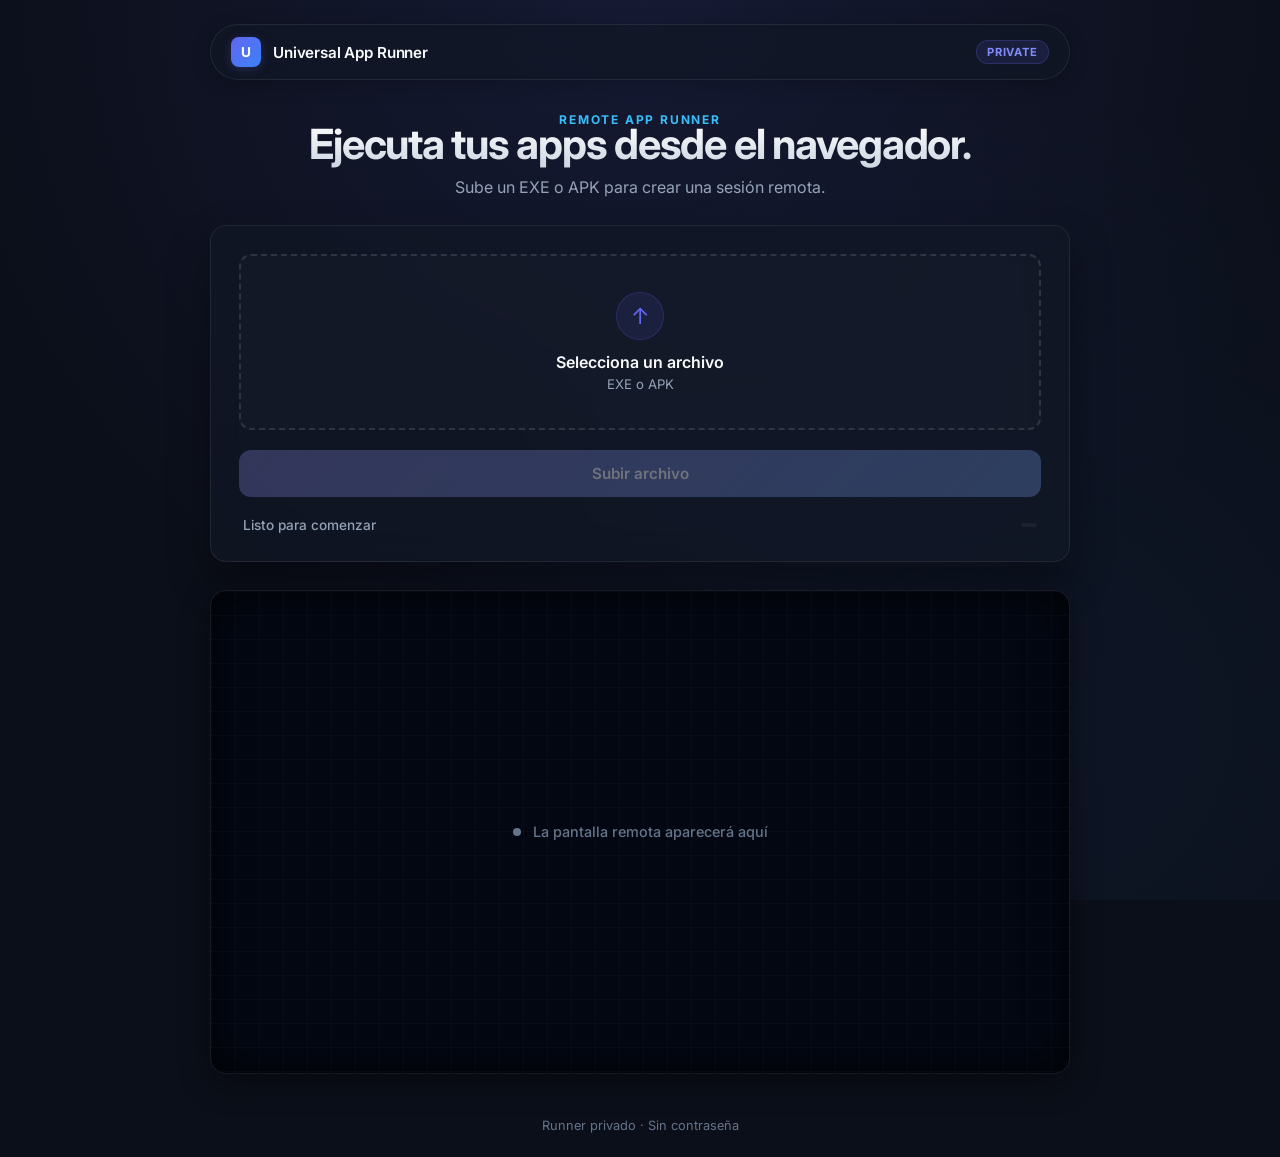
<file: index.html>
<!doctype html>
<html lang="es">
<head>
  <meta charset="utf-8">
  <meta name="viewport" content="width=device-width, initial-scale=1">
  <meta name="theme-color" content="#0b0f19">
  <title>Universal App Runner</title>
  
  <!-- Fuente Google Inter para legibilidad premium -->
  <link rel="preconnect" href="https://fonts.googleapis.com">
  <link rel="preconnect" href="https://fonts.gstatic.com" crossorigin>
  <link href="https://fonts.googleapis.com/css2?family=Inter:wght@300;400;500;600;700&display=swap" rel="stylesheet">

  <style>
    :root {
      --bg-dark: #0b0f19;
      --bg-card: rgba(18, 24, 38, 0.7);
      --border-card: rgba(255, 255, 255, 0.08);
      --border-card-hover: rgba(99, 102, 241, 0.3);
      --primary: #6366f1;
      --primary-hover: #4f46e5;
      --primary-glow: rgba(99, 102, 241, 0.25);
      --accent: #3b82f6;
      --text-main: #f8fafc;
      --text-muted: #94a3b8;
      --text-dim: #64748b;
      --success: #10b981;
      --radius-lg: 16px;
      --radius-md: 12px;
      --transition: all 0.25s cubic-bezier(0.4, 0, 0.2, 1);
    }

    * {
      box-sizing: border-box;
      margin: 0;
      padding: 0;
    }

    body {
      font-family: 'Inter', -apple-system, BlinkMacSystemFont, sans-serif;
      background-color: var(--bg-dark);
      color: var(--text-main);
      min-height: 100vh;
      display: flex;
      flex-direction: column;
      align-items: center;
      justify-content: center;
      background-image: 
        radial-gradient(circle at 50% 0%, rgba(99, 102, 241, 0.12) 0%, transparent 65%),
        radial-gradient(circle at 80% 80%, rgba(59, 130, 246, 0.06) 0%, transparent 50%);
      background-attachment: fixed;
      overflow-x: hidden;
      padding: 24px 16px;
    }

    .app-shell {
      width: 100%;
      max-width: 860px;
      display: flex;
      flex-direction: column;
      gap: 32px;
      margin: 0 auto;
    }

    .topbar {
      display: flex;
      align-items: center;
      justify-content: space-between;
      padding: 12px 20px;
      background: var(--bg-card);
      backdrop-filter: blur(12px);
      -webkit-backdrop-filter: blur(12px);
      border: 1px solid var(--border-card);
      border-radius: 999px;
      box-shadow: 0 4px 20px rgba(0, 0, 0, 0.2);
    }

    .brand {
      display: flex;
      align-items: center;
      gap: 12px;
      font-weight: 600;
      font-size: 0.95rem;
      letter-spacing: -0.01em;
    }

    .brand-mark {
      width: 30px;
      height: 30px;
      background: linear-gradient(135deg, var(--primary), var(--accent));
      color: #fff;
      display: flex;
      align-items: center;
      justify-content: center;
      border-radius: 8px;
      font-weight: 700;
      font-size: 0.85rem;
      box-shadow: 0 2px 10px var(--primary-glow);
    }

    .badge {
      font-size: 0.7rem;
      font-weight: 700;
      letter-spacing: 0.08em;
      padding: 4px 10px;
      border-radius: 999px;
      background: rgba(99, 102, 241, 0.12);
      color: #818cf8;
      border: 1px solid rgba(99, 102, 241, 0.25);
      text-transform: uppercase;
    }

    .view {
      display: flex;
      flex-direction: column;
      gap: 28px;
    }

    .eyebrow {
      font-size: 0.75rem;
      font-weight: 700;
      letter-spacing: 0.15em;
      color: #38bdf8;
      text-transform: uppercase;
      text-align: center;
      margin-bottom: -16px;
    }

    h1 {
      font-size: clamp(1.8rem, 4vw, 2.6rem);
      font-weight: 700;
      text-align: center;
      letter-spacing: -0.03em;
      line-height: 1.15;
      background: linear-gradient(180deg, #ffffff 0%, #cbd5e1 100%);
      -webkit-background-clip: text;
      -webkit-text-fill-color: transparent;
    }

    .subtitle {
      text-align: center;
      color: var(--text-muted);
      font-size: 1rem;
      margin-top: -16px;
      font-weight: 400;
    }

    .panel {
      background: var(--bg-card);
      backdrop-filter: blur(16px);
      -webkit-backdrop-filter: blur(16px);
      border: 1px solid var(--border-card);
      border-radius: var(--radius-lg);
      padding: 28px;
      display: flex;
      flex-direction: column;
      gap: 20px;
      box-shadow: 0 20px 40px rgba(0, 0, 0, 0.35);
      transition: var(--transition);
    }

    .dropzone {
      display: flex;
      flex-direction: column;
      align-items: center;
      justify-content: center;
      padding: 36px 20px;
      border: 2px dashed rgba(255, 255, 255, 0.12);
      border-radius: var(--radius-md);
      background: rgba(255, 255, 255, 0.015);
      cursor: pointer;
      transition: var(--transition);
      text-align: center;
      position: relative;
    }

    .dropzone:hover, .dropzone.drag-over {
      border-color: var(--primary);
      background: rgba(99, 102, 241, 0.05);
      transform: translateY(-2px);
    }

    .upload-icon {
      display: inline-flex;
      align-items: center;
      justify-content: center;
      width: 48px;
      height: 48px;
      border-radius: 50%;
      background: rgba(99, 102, 241, 0.1);
      color: var(--primary);
      font-size: 1.4rem;
      margin-bottom: 12px;
      transition: var(--transition);
      border: 1px solid rgba(99, 102, 241, 0.2);
    }

    .dropzone:hover .upload-icon {
      transform: scale(1.1);
      background: var(--primary);
      color: #fff;
    }

    .drop-title {
      font-weight: 600;
      font-size: 1rem;
      color: var(--text-main);
      margin-bottom: 4px;
    }

    .drop-hint {
      font-size: 0.825rem;
      color: var(--text-muted);
    }

    .dropzone input[type="file"] {
      position: absolute;
      width: 100%;
      height: 100%;
      top: 0;
      left: 0;
      opacity: 0;
      cursor: pointer;
    }

    #upload {
      width: 100%;
      padding: 14px 24px;
      border: none;
      border-radius: var(--radius-md);
      background: linear-gradient(135deg, var(--primary), var(--accent));
      color: #ffffff;
      font-size: 0.95rem;
      font-weight: 600;
      font-family: inherit;
      cursor: pointer;
      transition: var(--transition);
      box-shadow: 0 4px 15px var(--primary-glow);
    }

    #upload:hover:not(:disabled) {
      opacity: 0.95;
      transform: translateY(-1px);
      box-shadow: 0 6px 20px var(--primary-glow);
    }

    #upload:active:not(:disabled) {
      transform: translateY(0);
    }

    #upload:disabled {
      opacity: 0.4;
      cursor: not-allowed;
      filter: grayscale(0.5);
      box-shadow: none;
    }

    .status-row {
      display: flex;
      align-items: center;
      justify-content: space-between;
      font-size: 0.85rem;
      color: var(--text-muted);
      padding: 0 4px;
    }

    #status {
      font-weight: 500;
    }

    #session {
      font-family: monospace;
      background: rgba(255, 255, 255, 0.05);
      padding: 2px 8px;
      border-radius: 4px;
      color: #38bdf8;
      font-size: 0.8rem;
    }

    /* Estilo personalizado para la barra de progreso */
    progress {
      width: 100%;
      height: 6px;
      appearance: none;
      -webkit-appearance: none;
      border: none;
      border-radius: 999px;
      overflow: hidden;
      background: rgba(255, 255, 255, 0.08);
    }

    progress::-webkit-progress-bar {
      background: rgba(255, 255, 255, 0.08);
      border-radius: 999px;
    }

    progress::-webkit-progress-value {
      background: linear-gradient(90deg, var(--primary), var(--accent));
      border-radius: 999px;
      transition: width 0.2s ease;
    }

    progress::-moz-progress-bar {
      background: linear-gradient(90deg, var(--primary), var(--accent));
      border-radius: 999px;
    }

    #screen {
      width: 100%;
      aspect-ratio: 16 / 9;
      background: #030712;
      border: 1px solid var(--border-card);
      border-radius: var(--radius-lg);
      position: relative;
      overflow: hidden;
      display: flex;
      align-items: center;
      justify-content: center;
      box-shadow: inset 0 0 40px rgba(0, 0, 0, 0.8), 0 10px 30px rgba(0, 0, 0, 0.4);
    }

    /* Cuadrícula de fondo técnica sutil para el visor */
    #screen::before {
      content: '';
      position: absolute;
      inset: 0;
      background-image: 
        linear-gradient(rgba(255, 255, 255, 0.02) 1px, transparent 1px),
        linear-gradient(90deg, rgba(255, 255, 255, 0.02) 1px, transparent 1px);
      background-size: 24px 24px;
      pointer-events: none;
    }

    .screen-placeholder {
      display: flex;
      align-items: center;
      gap: 12px;
      color: var(--text-dim);
      font-size: 0.9rem;
      font-weight: 500;
      z-index: 1;
    }

    .screen-dot {
      width: 8px;
      height: 8px;
      border-radius: 50%;
      background-color: var(--text-dim);
      transition: var(--transition);
    }

    /* Estado activo con animación de pulso cuando se inicia la transmisión */
    #screen.active .screen-dot {
      background-color: var(--success);
      box-shadow: 0 0 10px var(--success);
      animation: pulse 2s infinite;
    }

    #screen.active .screen-placeholder {
      color: var(--text-muted);
    }

    @keyframes pulse {
      0% { opacity: 1; transform: scale(1); }
      50% { opacity: 0.4; transform: scale(0.9); }
      100% { opacity: 1; transform: scale(1); }
    }

    footer {
      text-align: center;
      font-size: 0.8rem;
      color: var(--text-dim);
      margin-top: 12px;
    }

    @media (max-width: 640px) {
      .app-shell {
        gap: 20px;
      }
      .panel {
        padding: 18px;
      }
      .dropzone {
        padding: 24px 12px;
      }
      h1 {
        font-size: 1.6rem;
      }
    }
  </style>
</head>
<body>
  <main class="app-shell">
    <header class="topbar">
      <div class="brand">
        <span class="brand-mark">U</span>
        <span>Universal App Runner</span>
      </div>
      <span class="badge">PRIVATE</span>
    </header>

    <section id="app-view" class="view">
      <div>
        <p class="eyebrow">REMOTE APP RUNNER</p>
        <h1 style="margin-top: 10px;">Ejecuta tus apps desde el navegador.</h1>
        <p class="subtitle" style="margin-top: 8px;">Sube un EXE o APK para crear una sesión remota.</p>
      </div>

      <section class="panel">
        <label class="dropzone" for="file" id="dropzone-area">
          <span class="upload-icon">↑</span>
          <span class="drop-title">Selecciona un archivo</span>
          <span class="drop-hint">EXE o APK</span>
          <input id="file" type="file" accept=".exe,.apk">
        </label>

        <button id="upload" type="button" disabled>Subir archivo</button>

        <div class="status-row">
          <span id="status">Listo para comenzar</span>
          <span id="session"></span>
        </div>

        <progress id="progress" value="0" max="100" hidden></progress>
      </section>

      <section id="screen">
        <div class="screen-placeholder">
          <span class="screen-dot"></span>
          <span>La pantalla remota aparecerá aquí</span>
        </div>
      </section>
    </section>

    <footer>Runner privado · Sin contraseña</footer>
  </main>

  <!-- Scripts estáticos opcionales originales preservados -->
  <script src="/static/config.js" onerror="console.log('Config no cargado (modo standalone)')"></script>
  <script src="/static/app.js" onerror="console.log('App JS estático no cargado (modo standalone)')"></script>

</body>
</html>
</file>
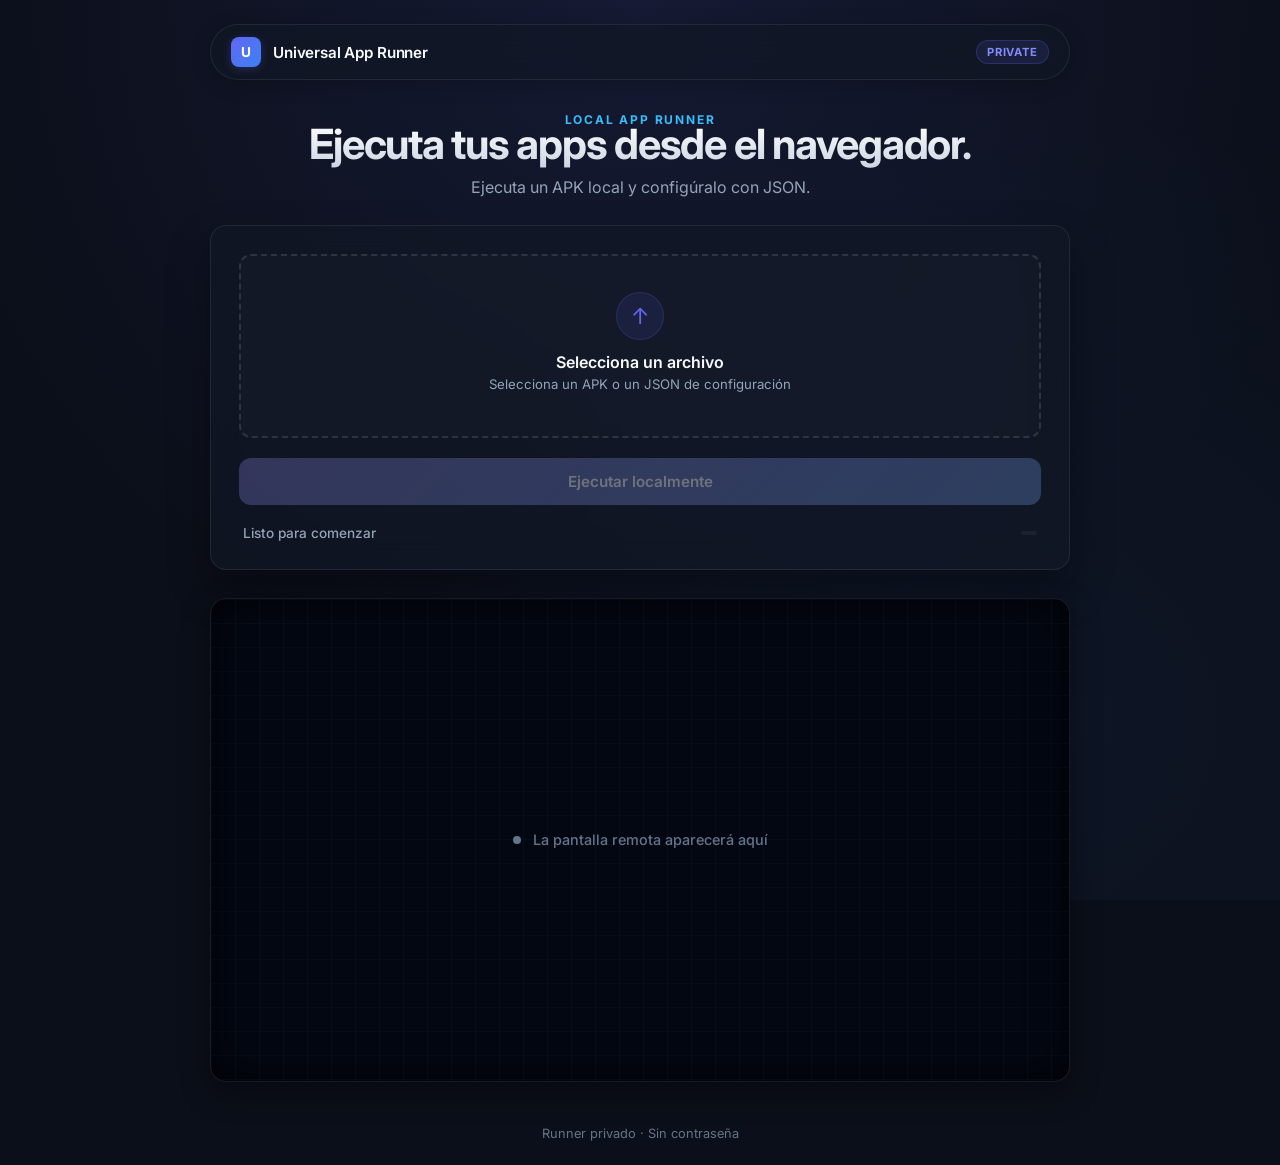
<file: INDEX.HTML>
<!doctype html>
<html lang="es">
<head>
  <meta charset="utf-8">
  <meta name="viewport" content="width=device-width, initial-scale=1">
  <meta name="theme-color" content="#0b0f19">
  <title>Universal App Runner</title>
  
  <!-- Fuente Google Inter para legibilidad premium -->
  <link rel="preconnect" href="https://fonts.googleapis.com">
  <link rel="preconnect" href="https://fonts.gstatic.com" crossorigin>
  <link href="https://fonts.googleapis.com/css2?family=Inter:wght@300;400;500;600;700&display=swap" rel="stylesheet">

  <style>
    :root {
      --bg-dark: #0b0f19;
      --bg-card: rgba(18, 24, 38, 0.7);
      --border-card: rgba(255, 255, 255, 0.08);
      --border-card-hover: rgba(99, 102, 241, 0.3);
      --primary: #6366f1;
      --primary-hover: #4f46e5;
      --primary-glow: rgba(99, 102, 241, 0.25);
      --accent: #3b82f6;
      --text-main: #f8fafc;
      --text-muted: #94a3b8;
      --text-dim: #64748b;
      --success: #10b981;
      --radius-lg: 16px;
      --radius-md: 12px;
      --transition: all 0.25s cubic-bezier(0.4, 0, 0.2, 1);
    }

    * {
      box-sizing: border-box;
      margin: 0;
      padding: 0;
    }

    body {
      font-family: 'Inter', -apple-system, BlinkMacSystemFont, sans-serif;
      background-color: var(--bg-dark);
      color: var(--text-main);
      min-height: 100vh;
      display: flex;
      flex-direction: column;
      align-items: center;
      justify-content: center;
      background-image: 
        radial-gradient(circle at 50% 0%, rgba(99, 102, 241, 0.12) 0%, transparent 65%),
        radial-gradient(circle at 80% 80%, rgba(59, 130, 246, 0.06) 0%, transparent 50%);
      background-attachment: fixed;
      overflow-x: hidden;
      padding: 24px 16px;
    }

    .app-shell {
      width: 100%;
      max-width: 860px;
      display: flex;
      flex-direction: column;
      gap: 32px;
      margin: 0 auto;
    }

    .topbar {
      display: flex;
      align-items: center;
      justify-content: space-between;
      padding: 12px 20px;
      background: var(--bg-card);
      backdrop-filter: blur(12px);
      -webkit-backdrop-filter: blur(12px);
      border: 1px solid var(--border-card);
      border-radius: 999px;
      box-shadow: 0 4px 20px rgba(0, 0, 0, 0.2);
    }

    .brand {
      display: flex;
      align-items: center;
      gap: 12px;
      font-weight: 600;
      font-size: 0.95rem;
      letter-spacing: -0.01em;
    }

    .brand-mark {
      width: 30px;
      height: 30px;
      background: linear-gradient(135deg, var(--primary), var(--accent));
      color: #fff;
      display: flex;
      align-items: center;
      justify-content: center;
      border-radius: 8px;
      font-weight: 700;
      font-size: 0.85rem;
      box-shadow: 0 2px 10px var(--primary-glow);
    }

    .badge {
      font-size: 0.7rem;
      font-weight: 700;
      letter-spacing: 0.08em;
      padding: 4px 10px;
      border-radius: 999px;
      background: rgba(99, 102, 241, 0.12);
      color: #818cf8;
      border: 1px solid rgba(99, 102, 241, 0.25);
      text-transform: uppercase;
    }

    .view {
      display: flex;
      flex-direction: column;
      gap: 28px;
    }

    .eyebrow {
      font-size: 0.75rem;
      font-weight: 700;
      letter-spacing: 0.15em;
      color: #38bdf8;
      text-transform: uppercase;
      text-align: center;
      margin-bottom: -16px;
    }

    h1 {
      font-size: clamp(1.8rem, 4vw, 2.6rem);
      font-weight: 700;
      text-align: center;
      letter-spacing: -0.03em;
      line-height: 1.15;
      background: linear-gradient(180deg, #ffffff 0%, #cbd5e1 100%);
      -webkit-background-clip: text;
      -webkit-text-fill-color: transparent;
    }

    .subtitle {
      text-align: center;
      color: var(--text-muted);
      font-size: 1rem;
      margin-top: -16px;
      font-weight: 400;
    }

    .panel {
      background: var(--bg-card);
      backdrop-filter: blur(16px);
      -webkit-backdrop-filter: blur(16px);
      border: 1px solid var(--border-card);
      border-radius: var(--radius-lg);
      padding: 28px;
      display: flex;
      flex-direction: column;
      gap: 20px;
      box-shadow: 0 20px 40px rgba(0, 0, 0, 0.35);
      transition: var(--transition);
    }

    .dropzone {
      display: flex;
      flex-direction: column;
      align-items: center;
      justify-content: center;
      padding: 36px 20px;
      border: 2px dashed rgba(255, 255, 255, 0.12);
      border-radius: var(--radius-md);
      background: rgba(255, 255, 255, 0.015);
      cursor: pointer;
      transition: var(--transition);
      text-align: center;
      position: relative;
    }

    .dropzone:hover, .dropzone.drag-over {
      border-color: var(--primary);
      background: rgba(99, 102, 241, 0.05);
      transform: translateY(-2px);
    }

    .upload-icon {
      display: inline-flex;
      align-items: center;
      justify-content: center;
      width: 48px;
      height: 48px;
      border-radius: 50%;
      background: rgba(99, 102, 241, 0.1);
      color: var(--primary);
      font-size: 1.4rem;
      margin-bottom: 12px;
      transition: var(--transition);
      border: 1px solid rgba(99, 102, 241, 0.2);
    }

    .dropzone:hover .upload-icon {
      transform: scale(1.1);
      background: var(--primary);
      color: #fff;
    }

    .drop-title {
      font-weight: 600;
      font-size: 1rem;
      color: var(--text-main);
      margin-bottom: 4px;
    }

    .drop-hint {
      font-size: 0.825rem;
      color: var(--text-muted);
    }

    .dropzone input[type="file"] {
      position: absolute;
      width: 100%;
      height: 100%;
      top: 0;
      left: 0;
      opacity: 0;
      cursor: pointer;
    }

    #upload {
      width: 100%;
      padding: 14px 24px;
      border: none;
      border-radius: var(--radius-md);
      background: linear-gradient(135deg, var(--primary), var(--accent));
      color: #ffffff;
      font-size: 0.95rem;
      font-weight: 600;
      font-family: inherit;
      cursor: pointer;
      transition: var(--transition);
      box-shadow: 0 4px 15px var(--primary-glow);
    }

    #upload:hover:not(:disabled) {
      opacity: 0.95;
      transform: translateY(-1px);
      box-shadow: 0 6px 20px var(--primary-glow);
    }

    #upload:active:not(:disabled) {
      transform: translateY(0);
    }

    #upload:disabled {
      opacity: 0.4;
      cursor: not-allowed;
      filter: grayscale(0.5);
      box-shadow: none;
    }

    .status-row {
      display: flex;
      align-items: center;
      justify-content: space-between;
      font-size: 0.85rem;
      color: var(--text-muted);
      padding: 0 4px;
    }

    #status {
      font-weight: 500;
    }

    #session {
      font-family: monospace;
      background: rgba(255, 255, 255, 0.05);
      padding: 2px 8px;
      border-radius: 4px;
      color: #38bdf8;
      font-size: 0.8rem;
    }

    /* Estilo personalizado para la barra de progreso */
    progress {
      width: 100%;
      height: 6px;
      appearance: none;
      -webkit-appearance: none;
      border: none;
      border-radius: 999px;
      overflow: hidden;
      background: rgba(255, 255, 255, 0.08);
    }

    progress::-webkit-progress-bar {
      background: rgba(255, 255, 255, 0.08);
      border-radius: 999px;
    }

    progress::-webkit-progress-value {
      background: linear-gradient(90deg, var(--primary), var(--accent));
      border-radius: 999px;
      transition: width 0.2s ease;
    }

    progress::-moz-progress-bar {
      background: linear-gradient(90deg, var(--primary), var(--accent));
      border-radius: 999px;
    }

    #screen {
      width: 100%;
      aspect-ratio: 16 / 9;
      background: #030712;
      border: 1px solid var(--border-card);
      border-radius: var(--radius-lg);
      position: relative;
      overflow: hidden;
      display: flex;
      align-items: center;
      justify-content: center;
      box-shadow: inset 0 0 40px rgba(0, 0, 0, 0.8), 0 10px 30px rgba(0, 0, 0, 0.4);
    }

    /* Cuadrícula de fondo técnica sutil para el visor */
    #screen::before {
      content: '';
      position: absolute;
      inset: 0;
      background-image: 
        linear-gradient(rgba(255, 255, 255, 0.02) 1px, transparent 1px),
        linear-gradient(90deg, rgba(255, 255, 255, 0.02) 1px, transparent 1px);
      background-size: 24px 24px;
      pointer-events: none;
    }

    .screen-placeholder {
      display: flex;
      align-items: center;
      gap: 12px;
      color: var(--text-dim);
      font-size: 0.9rem;
      font-weight: 500;
      z-index: 1;
    }

    .screen-dot {
      width: 8px;
      height: 8px;
      border-radius: 50%;
      background-color: var(--text-dim);
      transition: var(--transition);
    }

    /* Estado activo con animación de pulso cuando se inicia la transmisión */
    #screen.active .screen-dot {
      background-color: var(--success);
      box-shadow: 0 0 10px var(--success);
      animation: pulse 2s infinite;
    }

    #screen.active .screen-placeholder {
      color: var(--text-muted);
    }

    @keyframes pulse {
      0% { opacity: 1; transform: scale(1); }
      50% { opacity: 0.4; transform: scale(0.9); }
      100% { opacity: 1; transform: scale(1); }
    }

    footer {
      text-align: center;
      font-size: 0.8rem;
      color: var(--text-dim);
      margin-top: 12px;
    }

    @media (max-width: 640px) {
      .app-shell {
        gap: 20px;
      }
      .panel {
        padding: 18px;
      }
      .dropzone {
        padding: 24px 12px;
      }
      h1 {
        font-size: 1.6rem;
      }
    }
  </style>
</head>
<body>
  <main class="app-shell">
    <header class="topbar">
      <div class="brand">
        <span class="brand-mark">U</span>
        <span>Universal App Runner</span>
      </div>
      <span class="badge">PRIVATE</span>
    </header>

    <section id="app-view" class="view">
      <div>
        <p class="eyebrow">LOCAL APP RUNNER</p>
        <h1 style="margin-top: 10px;">Ejecuta tus apps desde el navegador.</h1>
        <p class="subtitle" style="margin-top: 8px;">Ejecuta un APK local y configúralo con JSON.</p>
      </div>

      <section class="panel">
        <label class="dropzone" for="file" id="dropzone-area">
          <span class="upload-icon">↑</span>
          <span class="drop-title">Selecciona un archivo</span>
          <span class="drop-hint">Selecciona un APK o un JSON de configuración</span>
          <span id="selected-file" class="drop-hint" style="margin-top:8px; color:#cbd5e1;"></span>
          <input id="file" type="file" accept=".apk,.json">
        </label>

        <button id="upload" type="button" disabled>Ejecutar localmente</button>

        <div class="status-row">
          <span id="status">Listo para comenzar</span>
          <span id="session"></span>
        </div>

        <progress id="progress" value="0" max="100" hidden></progress>
      </section>

      <section id="screen">
        <div class="screen-placeholder">
          <span class="screen-dot"></span>
          <span>La pantalla remota aparecerá aquí</span>
        </div>
      </section>
    </section>

    <footer>Runner privado · Sin contraseña</footer>
  </main>

  <!-- Scripts estáticos opcionales originales preservados -->
  <script src="static/config.js" onerror="console.log('Config no cargado (modo standalone)')"></script>
  <script src="static/app.js" onerror="console.log('App JS estático no cargado (modo standalone)')"></script>

</body>
</html>
</file>
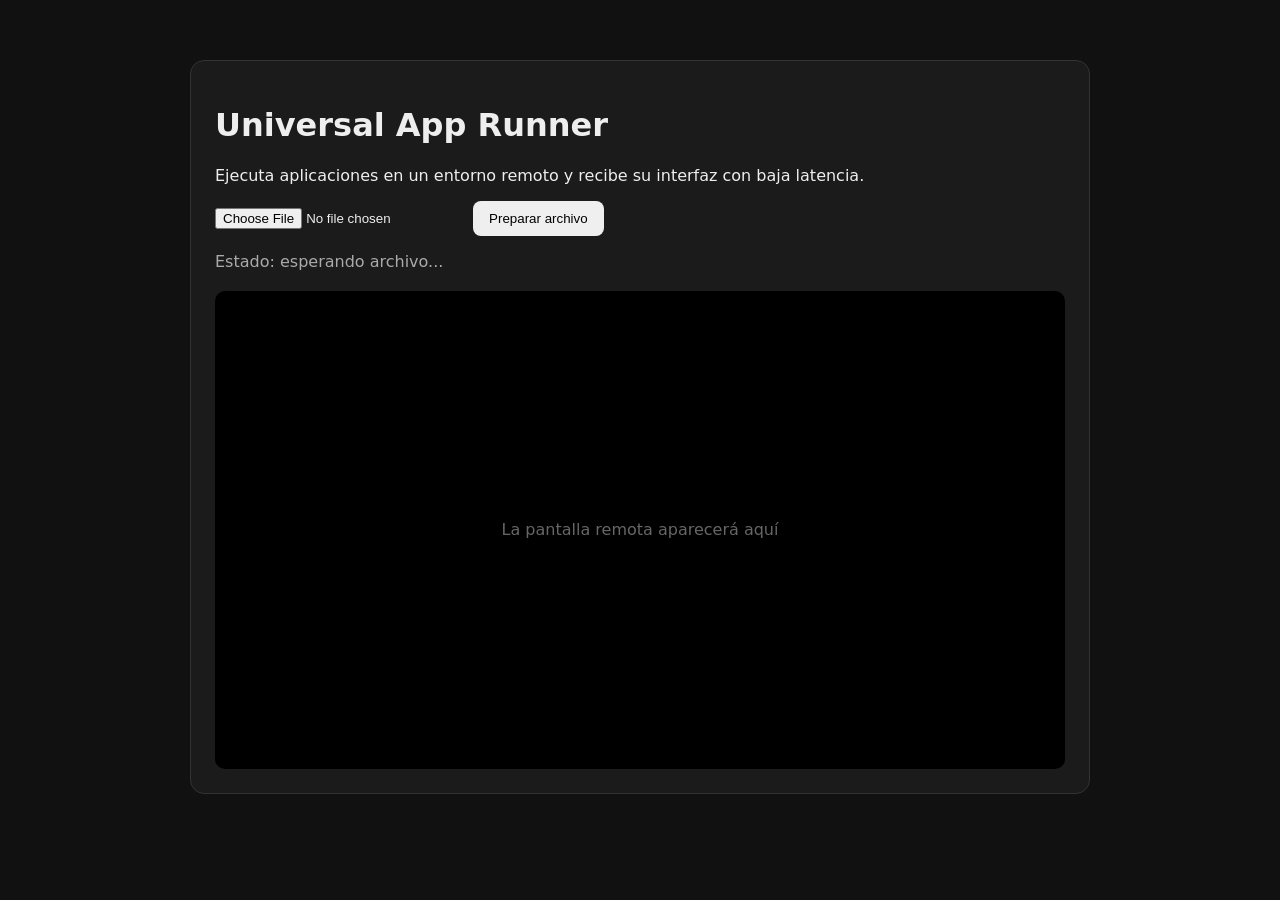
<file: main.html>
<!doctype html>
<html lang="es">
<head>
  <meta charset="utf-8">
  <meta name="viewport" content="width=device-width, initial-scale=1">
  <title>Universal App Runner</title>
  <style>
    body{font-family:system-ui,sans-serif;max-width:900px;margin:40px auto;padding:20px;background:#111;color:#eee}
    .card{background:#1b1b1b;border:1px solid #333;border-radius:14px;padding:24px}
    button{padding:10px 16px;border:0;border-radius:8px;cursor:pointer}
    #status{margin-top:16px;color:#aaa}
    #screen{margin-top:20px;width:100%;aspect-ratio:16/9;background:#000;border-radius:10px;display:grid;place-items:center;color:#666}
  </style>
</head>
<body>
  <div class="card">
    <h1>Universal App Runner</h1>
    <p>Ejecuta aplicaciones en un entorno remoto y recibe su interfaz con baja latencia.</p>
    <input id="file" type="file" accept=".exe,.apk">
    <button id="upload">Preparar archivo</button>
    <div id="status">Estado: esperando archivo...</div>
    <div id="screen">La pantalla remota aparecerá aquí</div>
  </div>

  <script>
    const fileInput = document.getElementById('file');
    const button = document.getElementById('upload');
    const status = document.getElementById('status');

    button.addEventListener('click', async () => {
      const file = fileInput.files[0];
      if (!file) {
        status.textContent = 'Estado: selecciona un APK o EXE.';
        return;
      }

      status.textContent = `Estado: ${file.name} seleccionado. Runner todavía en desarrollo.`;
    });
  </script>
</body>
</html>
</file>
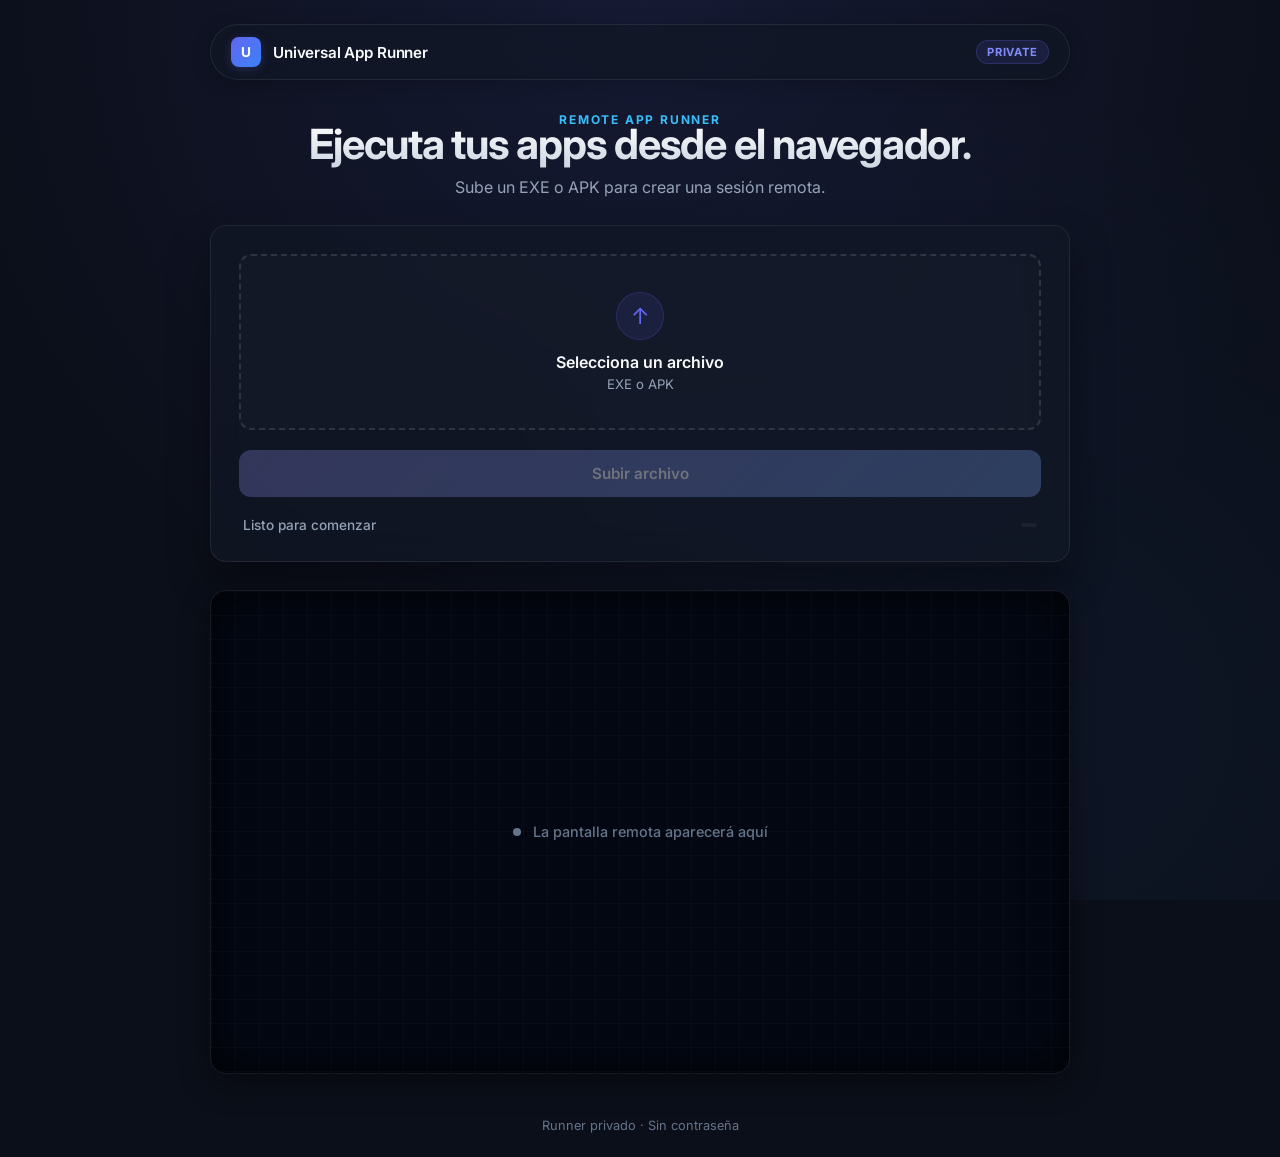
<file: redise_o_minimalista_universal_app_runner.html>
<!doctype html>
<html lang="es">
<head>
  <meta charset="utf-8">
  <meta name="viewport" content="width=device-width, initial-scale=1">
  <meta name="theme-color" content="#0b0f19">
  <title>Universal App Runner</title>
  
  <!-- Fuente Google Inter para legibilidad premium -->
  <link rel="preconnect" href="https://fonts.googleapis.com">
  <link rel="preconnect" href="https://fonts.gstatic.com" crossorigin>
  <link href="https://fonts.googleapis.com/css2?family=Inter:wght@300;400;500;600;700&display=swap" rel="stylesheet">

  <style>
    :root {
      --bg-dark: #0b0f19;
      --bg-card: rgba(18, 24, 38, 0.7);
      --border-card: rgba(255, 255, 255, 0.08);
      --border-card-hover: rgba(99, 102, 241, 0.3);
      --primary: #6366f1;
      --primary-hover: #4f46e5;
      --primary-glow: rgba(99, 102, 241, 0.25);
      --accent: #3b82f6;
      --text-main: #f8fafc;
      --text-muted: #94a3b8;
      --text-dim: #64748b;
      --success: #10b981;
      --radius-lg: 16px;
      --radius-md: 12px;
      --transition: all 0.25s cubic-bezier(0.4, 0, 0.2, 1);
    }

    * {
      box-sizing: border-box;
      margin: 0;
      padding: 0;
    }

    body {
      font-family: 'Inter', -apple-system, BlinkMacSystemFont, sans-serif;
      background-color: var(--bg-dark);
      color: var(--text-main);
      min-height: 100vh;
      display: flex;
      flex-direction: column;
      align-items: center;
      justify-content: center;
      background-image: 
        radial-gradient(circle at 50% 0%, rgba(99, 102, 241, 0.12) 0%, transparent 65%),
        radial-gradient(circle at 80% 80%, rgba(59, 130, 246, 0.06) 0%, transparent 50%);
      background-attachment: fixed;
      overflow-x: hidden;
      padding: 24px 16px;
    }

    .app-shell {
      width: 100%;
      max-width: 860px;
      display: flex;
      flex-direction: column;
      gap: 32px;
      margin: 0 auto;
    }

    .topbar {
      display: flex;
      align-items: center;
      justify-content: space-between;
      padding: 12px 20px;
      background: var(--bg-card);
      backdrop-filter: blur(12px);
      -webkit-backdrop-filter: blur(12px);
      border: 1px solid var(--border-card);
      border-radius: 999px;
      box-shadow: 0 4px 20px rgba(0, 0, 0, 0.2);
    }

    .brand {
      display: flex;
      align-items: center;
      gap: 12px;
      font-weight: 600;
      font-size: 0.95rem;
      letter-spacing: -0.01em;
    }

    .brand-mark {
      width: 30px;
      height: 30px;
      background: linear-gradient(135deg, var(--primary), var(--accent));
      color: #fff;
      display: flex;
      align-items: center;
      justify-content: center;
      border-radius: 8px;
      font-weight: 700;
      font-size: 0.85rem;
      box-shadow: 0 2px 10px var(--primary-glow);
    }

    .badge {
      font-size: 0.7rem;
      font-weight: 700;
      letter-spacing: 0.08em;
      padding: 4px 10px;
      border-radius: 999px;
      background: rgba(99, 102, 241, 0.12);
      color: #818cf8;
      border: 1px solid rgba(99, 102, 241, 0.25);
      text-transform: uppercase;
    }

    .view {
      display: flex;
      flex-direction: column;
      gap: 28px;
    }

    .eyebrow {
      font-size: 0.75rem;
      font-weight: 700;
      letter-spacing: 0.15em;
      color: #38bdf8;
      text-transform: uppercase;
      text-align: center;
      margin-bottom: -16px;
    }

    h1 {
      font-size: clamp(1.8rem, 4vw, 2.6rem);
      font-weight: 700;
      text-align: center;
      letter-spacing: -0.03em;
      line-height: 1.15;
      background: linear-gradient(180deg, #ffffff 0%, #cbd5e1 100%);
      -webkit-background-clip: text;
      -webkit-text-fill-color: transparent;
    }

    .subtitle {
      text-align: center;
      color: var(--text-muted);
      font-size: 1rem;
      margin-top: -16px;
      font-weight: 400;
    }

    .panel {
      background: var(--bg-card);
      backdrop-filter: blur(16px);
      -webkit-backdrop-filter: blur(16px);
      border: 1px solid var(--border-card);
      border-radius: var(--radius-lg);
      padding: 28px;
      display: flex;
      flex-direction: column;
      gap: 20px;
      box-shadow: 0 20px 40px rgba(0, 0, 0, 0.35);
      transition: var(--transition);
    }

    .dropzone {
      display: flex;
      flex-direction: column;
      align-items: center;
      justify-content: center;
      padding: 36px 20px;
      border: 2px dashed rgba(255, 255, 255, 0.12);
      border-radius: var(--radius-md);
      background: rgba(255, 255, 255, 0.015);
      cursor: pointer;
      transition: var(--transition);
      text-align: center;
      position: relative;
    }

    .dropzone:hover, .dropzone.drag-over {
      border-color: var(--primary);
      background: rgba(99, 102, 241, 0.05);
      transform: translateY(-2px);
    }

    .upload-icon {
      display: inline-flex;
      align-items: center;
      justify-content: center;
      width: 48px;
      height: 48px;
      border-radius: 50%;
      background: rgba(99, 102, 241, 0.1);
      color: var(--primary);
      font-size: 1.4rem;
      margin-bottom: 12px;
      transition: var(--transition);
      border: 1px solid rgba(99, 102, 241, 0.2);
    }

    .dropzone:hover .upload-icon {
      transform: scale(1.1);
      background: var(--primary);
      color: #fff;
    }

    .drop-title {
      font-weight: 600;
      font-size: 1rem;
      color: var(--text-main);
      margin-bottom: 4px;
    }

    .drop-hint {
      font-size: 0.825rem;
      color: var(--text-muted);
    }

    .dropzone input[type="file"] {
      position: absolute;
      width: 100%;
      height: 100%;
      top: 0;
      left: 0;
      opacity: 0;
      cursor: pointer;
    }

    #upload {
      width: 100%;
      padding: 14px 24px;
      border: none;
      border-radius: var(--radius-md);
      background: linear-gradient(135deg, var(--primary), var(--accent));
      color: #ffffff;
      font-size: 0.95rem;
      font-weight: 600;
      font-family: inherit;
      cursor: pointer;
      transition: var(--transition);
      box-shadow: 0 4px 15px var(--primary-glow);
    }

    #upload:hover:not(:disabled) {
      opacity: 0.95;
      transform: translateY(-1px);
      box-shadow: 0 6px 20px var(--primary-glow);
    }

    #upload:active:not(:disabled) {
      transform: translateY(0);
    }

    #upload:disabled {
      opacity: 0.4;
      cursor: not-allowed;
      filter: grayscale(0.5);
      box-shadow: none;
    }

    .status-row {
      display: flex;
      align-items: center;
      justify-content: space-between;
      font-size: 0.85rem;
      color: var(--text-muted);
      padding: 0 4px;
    }

    #status {
      font-weight: 500;
    }

    #session {
      font-family: monospace;
      background: rgba(255, 255, 255, 0.05);
      padding: 2px 8px;
      border-radius: 4px;
      color: #38bdf8;
      font-size: 0.8rem;
    }

    /* Estilo personalizado para la barra de progreso */
    progress {
      width: 100%;
      height: 6px;
      appearance: none;
      -webkit-appearance: none;
      border: none;
      border-radius: 999px;
      overflow: hidden;
      background: rgba(255, 255, 255, 0.08);
    }

    progress::-webkit-progress-bar {
      background: rgba(255, 255, 255, 0.08);
      border-radius: 999px;
    }

    progress::-webkit-progress-value {
      background: linear-gradient(90deg, var(--primary), var(--accent));
      border-radius: 999px;
      transition: width 0.2s ease;
    }

    progress::-moz-progress-bar {
      background: linear-gradient(90deg, var(--primary), var(--accent));
      border-radius: 999px;
    }

    #screen {
      width: 100%;
      aspect-ratio: 16 / 9;
      background: #030712;
      border: 1px solid var(--border-card);
      border-radius: var(--radius-lg);
      position: relative;
      overflow: hidden;
      display: flex;
      align-items: center;
      justify-content: center;
      box-shadow: inset 0 0 40px rgba(0, 0, 0, 0.8), 0 10px 30px rgba(0, 0, 0, 0.4);
    }

    /* Cuadrícula de fondo técnica sutil para el visor */
    #screen::before {
      content: '';
      position: absolute;
      inset: 0;
      background-image: 
        linear-gradient(rgba(255, 255, 255, 0.02) 1px, transparent 1px),
        linear-gradient(90deg, rgba(255, 255, 255, 0.02) 1px, transparent 1px);
      background-size: 24px 24px;
      pointer-events: none;
    }

    .screen-placeholder {
      display: flex;
      align-items: center;
      gap: 12px;
      color: var(--text-dim);
      font-size: 0.9rem;
      font-weight: 500;
      z-index: 1;
    }

    .screen-dot {
      width: 8px;
      height: 8px;
      border-radius: 50%;
      background-color: var(--text-dim);
      transition: var(--transition);
    }

    /* Estado activo con animación de pulso cuando se inicia la transmisión */
    #screen.active .screen-dot {
      background-color: var(--success);
      box-shadow: 0 0 10px var(--success);
      animation: pulse 2s infinite;
    }

    #screen.active .screen-placeholder {
      color: var(--text-muted);
    }

    @keyframes pulse {
      0% { opacity: 1; transform: scale(1); }
      50% { opacity: 0.4; transform: scale(0.9); }
      100% { opacity: 1; transform: scale(1); }
    }

    footer {
      text-align: center;
      font-size: 0.8rem;
      color: var(--text-dim);
      margin-top: 12px;
    }

    @media (max-width: 640px) {
      .app-shell {
        gap: 20px;
      }
      .panel {
        padding: 18px;
      }
      .dropzone {
        padding: 24px 12px;
      }
      h1 {
        font-size: 1.6rem;
      }
    }
  </style>
</head>
<body>
  <main class="app-shell">
    <header class="topbar">
      <div class="brand">
        <span class="brand-mark">U</span>
        <span>Universal App Runner</span>
      </div>
      <span class="badge">PRIVATE</span>
    </header>

    <section id="app-view" class="view">
      <div>
        <p class="eyebrow">REMOTE APP RUNNER</p>
        <h1 style="margin-top: 10px;">Ejecuta tus apps desde el navegador.</h1>
        <p class="subtitle" style="margin-top: 8px;">Sube un EXE o APK para crear una sesión remota.</p>
      </div>

      <section class="panel">
        <label class="dropzone" for="file" id="dropzone-area">
          <span class="upload-icon">↑</span>
          <span class="drop-title">Selecciona un archivo</span>
          <span class="drop-hint">EXE o APK</span>
          <input id="file" type="file" accept=".exe,.apk">
        </label>

        <button id="upload" type="button" disabled>Subir archivo</button>

        <div class="status-row">
          <span id="status">Listo para comenzar</span>
          <span id="session"></span>
        </div>

        <progress id="progress" value="0" max="100" hidden></progress>
      </section>

      <section id="screen">
        <div class="screen-placeholder">
          <span class="screen-dot"></span>
          <span>La pantalla remota aparecerá aquí</span>
        </div>
      </section>
    </section>

    <footer>Runner privado · Sin contraseña</footer>
  </main>

  <!-- Scripts estáticos opcionales originales preservados -->
  <script src="/static/config.js" onerror="console.log('Config no cargado (modo standalone)')"></script>
  <script src="/static/app.js" onerror="console.log('App JS estático no cargado (modo standalone)')"></script>

  <script>
    document.addEventListener('DOMContentLoaded', () => {
      const fileInput = document.getElementById('file');
      const uploadBtn = document.getElementById('upload');
      const dropTitle = document.querySelector('.drop-title');
      const dropHint = document.querySelector('.drop-hint');
      const dropzoneArea = document.getElementById('dropzone-area');
      const statusText = document.getElementById('status');
      const sessionText = document.getElementById('session');
      const progressBar = document.getElementById('progress');
      const screenView = document.getElementById('screen');

      // Gestión de selección de archivos
      fileInput.addEventListener('change', (e) => {
        const file = e.target.files[0];
        if (file) {
          dropTitle.textContent = file.name;
          dropHint.textContent = `Tamaño: ${(file.size / (1024 * 1024)).toFixed(2)} MB`;
          uploadBtn.disabled = false;
          statusText.textContent = "Archivo listo para subir";
        }
      });

      // Manejo del evento Drag and Drop visual
      ['dragenter', 'dragover'].forEach(eventName => {
        dropzoneArea.addEventListener(eventName, (e) => {
          e.preventDefault();
          dropzoneArea.classList.add('drag-over');
        }, false);
      });

      ['dragleave', 'drop'].forEach(eventName => {
        dropzoneArea.addEventListener(eventName, (e) => {
          e.preventDefault();
          dropzoneArea.classList.remove('drag-over');
        }, false);
      });

      // Simulación de proceso de subida
      uploadBtn.addEventListener('click', () => {
        if (!fileInput.files.length) return;

        uploadBtn.disabled = true;
        progressBar.hidden = false;
        progressBar.value = 0;
        statusText.textContent = "Iniciando carga de paquete...";
        
        // Generar ID de sesión simulada
        const sessionId = "sess_" + Math.random().toString(36).substring(2, 9);
        sessionText.textContent = sessionId;

        let progress = 0;
        const interval = setInterval(() => {
          progress += 5;
          progressBar.value = progress;

          if (progress === 30) {
            statusText.textContent = "Analizando ejecutable / entorno...";
          } else if (progress === 70) {
            statusText.textContent = "Asignando contenedor virtual remoto...";
          } else if (progress >= 100) {
            clearInterval(interval);
            statusText.textContent = "Sesión iniciada con éxito";
            
            // Activar simulación de pantalla remota
            screenView.classList.add('active');
            screenView.querySelector('.screen-placeholder span:last-child').textContent = "Streaming en vivo activo - Esperando entrada...";
          }
        }, 100);
      });
    });
  </script>
</body>
</html>
</file>
